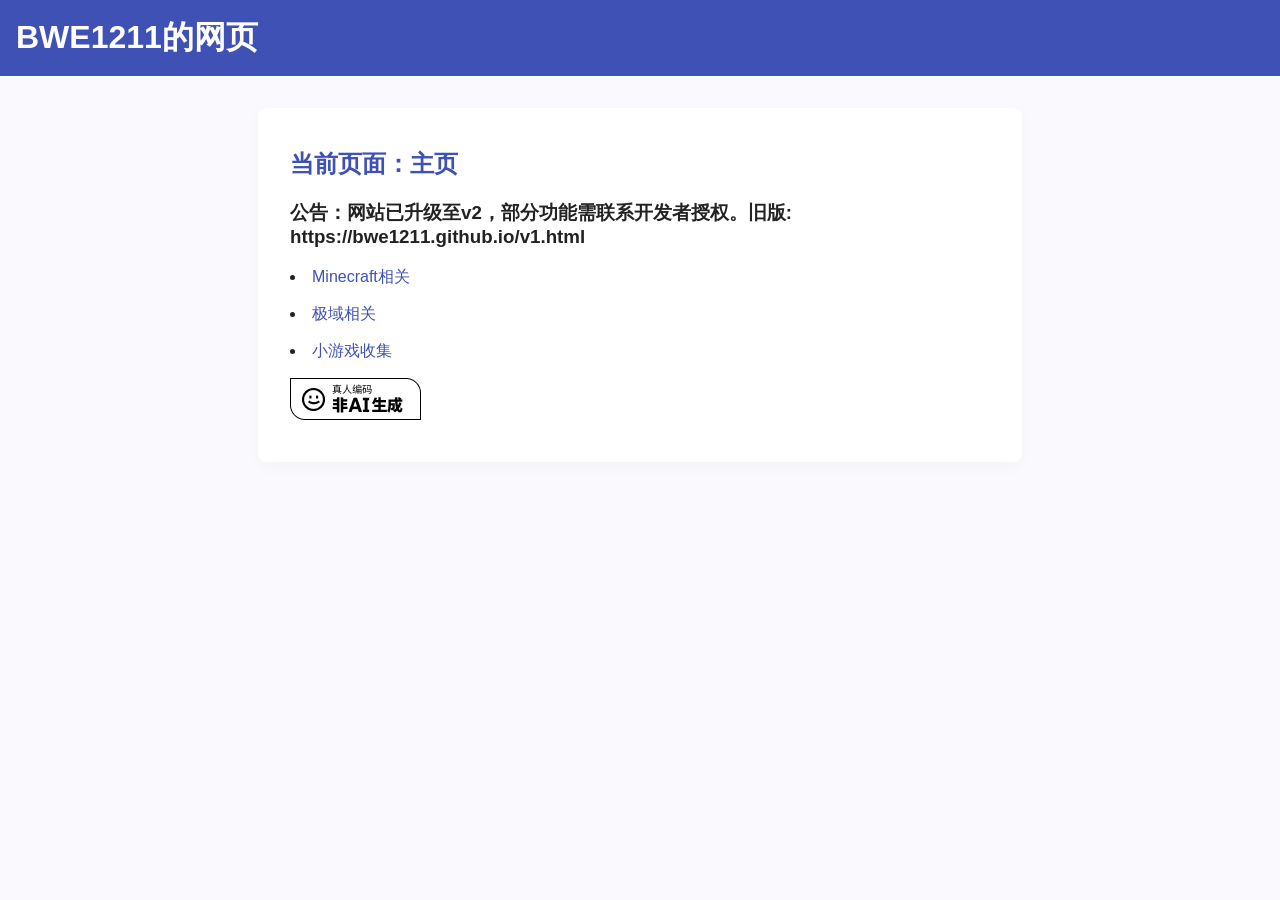
<file: index.html>
<!DOCTYPE html>
<html>
<head>
<meta charset="utf-8">
<style>
    body {
      font-family: "Segoe UI", Arial, sans-serif;
      background: #fafafe;
      color: #222;
      margin: 0;
      padding: 0;
    }
    h1 {
      background: #3f51b5;
      color: #fff;
      padding: 1rem;
      margin: 0;
    }
    .container {
      max-width: 700px;
      margin: 2rem auto;
      background: #fff;
      box-shadow: 0 4px 16px rgba(0,0,0,0.03);
      border-radius: 8px;
      padding: 2rem;
	  padding-top: 0.5rem;
    }
    ul {
      line-height: 2;
      padding-left: 1.2rem;
    }
    li {
      margin-bottom: .4rem;
    }
    a {
      color: #3f51b5;
      text-decoration: none;
      transition: color .2s;
    }
    a:hover {
      color: #e91e63;
      text-decoration: underline;
    }
    h2 {
      margin-top: 2rem;
      color: #3f51b5;
    }
    .tip {
      font-size: .95rem;
      color: #888;
      margin-top: 2rem;
    }
</style>
<title>BWE1211 - 主页</title>
</head>
<body>
<h1>BWE1211的网页</h1>
<div class="container">
	<h2>当前页面：主页</h2>
	<h3>公告：网站已升级至v2，部分功能需联系开发者授权。旧版: https://bwe1211.github.io/v1.html</h3>
	<li><a href="Minecraft.html" target="_blank" rel="noopener noreferrer">Minecraft相关</a></li>
	<p></p>
	<li><a href="JiYu.html" target="_blank" rel="noopener noreferrer">极域相关</a></li>
	<p></p>
	<li><a href="MiniGamesNavigation.html" target="_blank" rel="noopener noreferrer">小游戏收集
	<p></p>
	<a href="https://notbyai.fyi">
  		<img src="Developed-By-Human-Not-By-AI-Badge-white.png" alt="Not-By-AI">
	</a>
</a></li>
</div>
</body>
<html>
</file>
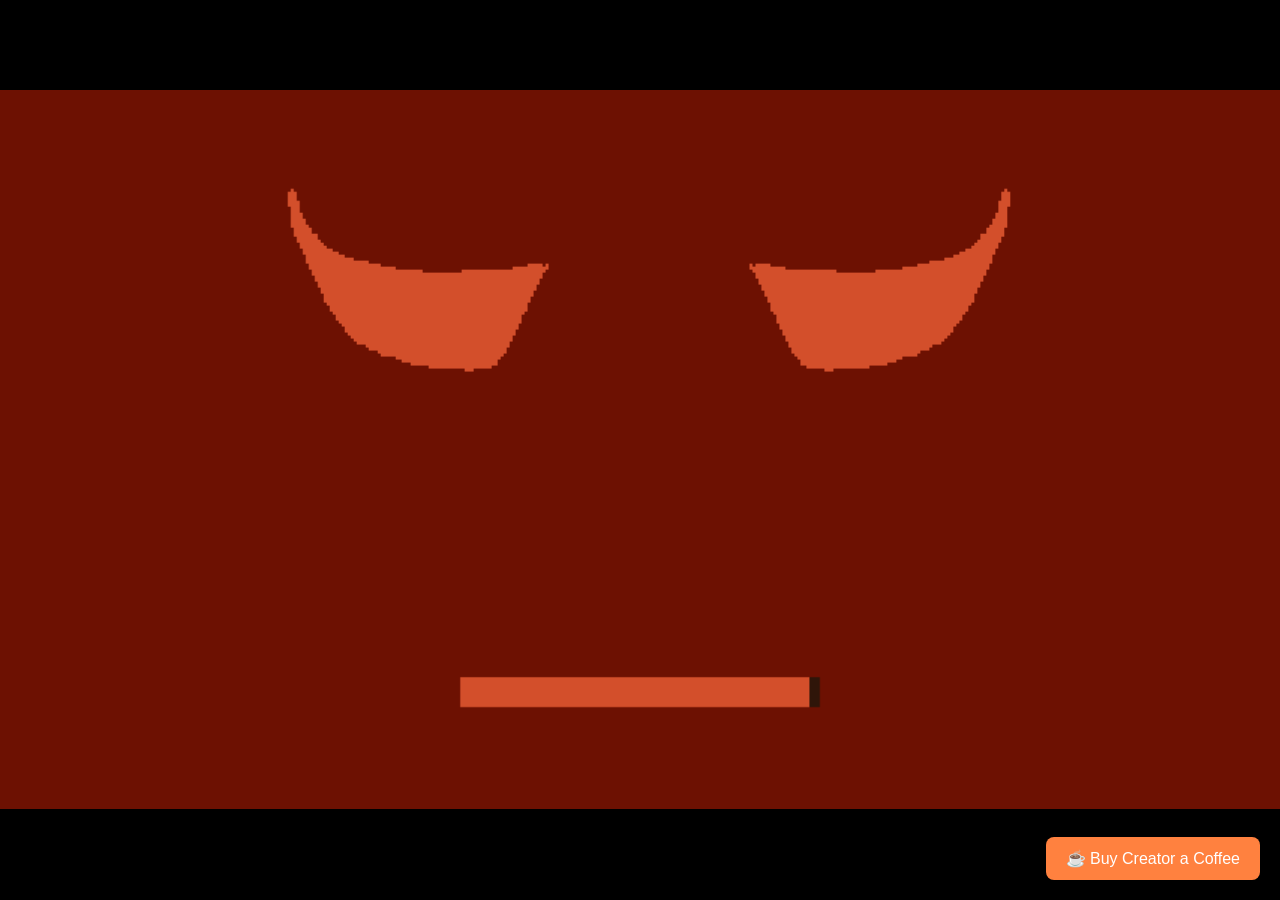
<file: LevelDevil/index.html>
<!DOCTYPE html>
<html lang="en">
<head>
  <meta charset="utf-8">
  <title>Level Devil</title>

  <!-- Viewport for mobile -->
  <meta id="viewport" name="viewport"
        content="width=device-width, initial-scale=1.0, maximum-scale=1.0, user-scalable=no">
  <meta name="apple-mobile-web-app-capable" content="yes">

  <style>
    html, body {
      margin: 0;
      padding: 0;
      height: 100%;
      overflow: hidden;
      background: #000;
      font-family: sans-serif;
    }

    #openfl-content {
      width: 100%;
      height: 100%;
      position: relative;
    }

    #buy-coffee {
      position: fixed;
      bottom: 20px;
      right: 20px;
      background: #FF813F;
      color: white;
      border: none;
      padding: 12px 20px;
      font-size: 16px;
      border-radius: 8px;
      cursor: pointer;
      z-index: 1000;
      text-decoration: none;
    }
    #buy-coffee:hover {
      background: #e67333;
    }
  </style>

  <!-- Poki stub -->
  <script src="poki-sdk.js"></script>

  <!-- Main game build -->
  <script src="Level Devil.js"></script>
</head>

<body>
  <noscript>
    This game requires JavaScript. Please enable JavaScript to play.
  </noscript>

  <!-- Game container -->
  <div id="openfl-content"></div>

  <!-- Buy Me a Coffee -->
  <a id="buy-coffee" href="https://buymeacoffee.com/interstellarcoders" target="_blank">
    ☕ Buy Creator a Coffee
  </a>

  <!-- Embed the game -->
  <script>
    lime.embed("Level Devil", "openfl-content", 854, 480, { parameters: {} });
  </script>
</body>
</html>
</file>
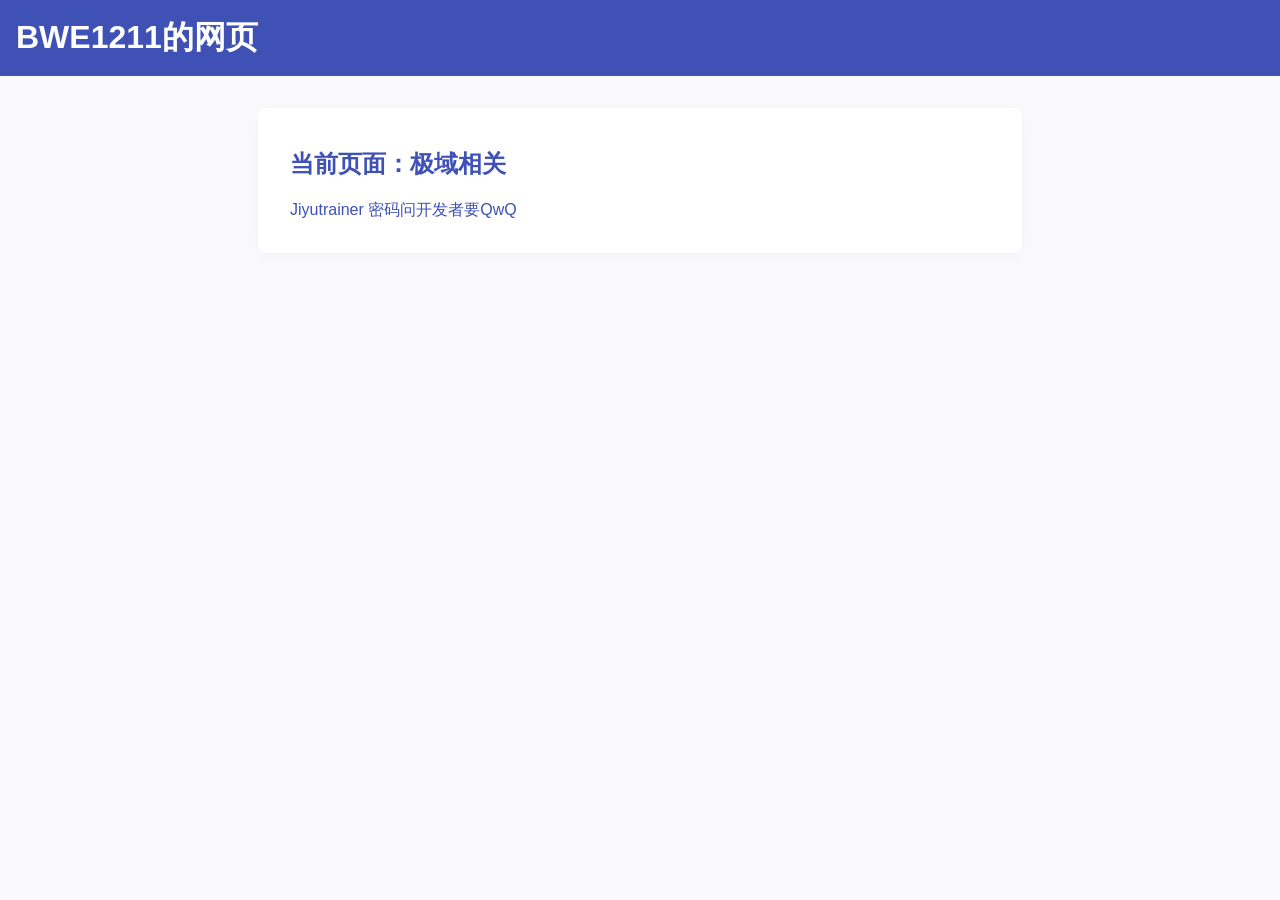
<file: jiyu.html>
<!DOCTYPE html>
<html>
<head>
<meta charset="utf-8">
<style>
    body {
      font-family: "Segoe UI", Arial, sans-serif;
      background: #fafafe;
      color: #222;
      margin: 0;
      padding: 0;
    }
    h1 {
      background: #3f51b5;
      color: #fff;
      padding: 1rem;
      margin: 0;
    }
    .container {
      max-width: 700px;
      margin: 2rem auto;
      background: #fff;
      box-shadow: 0 4px 16px rgba(0,0,0,0.03);
      border-radius: 8px;
      padding: 2rem;
	  padding-top: 0.5rem;
    }
    ul {
      line-height: 2;
      padding-left: 1.2rem;
    }
    li {
      margin-bottom: .4rem;
    }
    a {
      color: #3f51b5;
      text-decoration: none;
      transition: color .2s;
    }
    a:hover {
      color: #e91e63;
      text-decoration: underline;
    }
    h2 {
      margin-top: 2rem;
      color: #3f51b5;
    }
    .tip {
      font-size: .95rem;
      color: #888;
      margin-top: 2rem;
    }
</style>
<title>BWE1211 - 极域相关</title>
</head>
<body>
<h1>BWE1211的网页</h1>
<div class="container">
	<h2>当前页面：极域相关</h2>
	<a href="https://bwe.lanzoum.com/itruE3dshs8d" target="_blank" rel="noopener noreferrer"> Jiyutrainer 密码问开发者要QwQ</a>
	</ul>
</div>
</body>
<html>
</file>
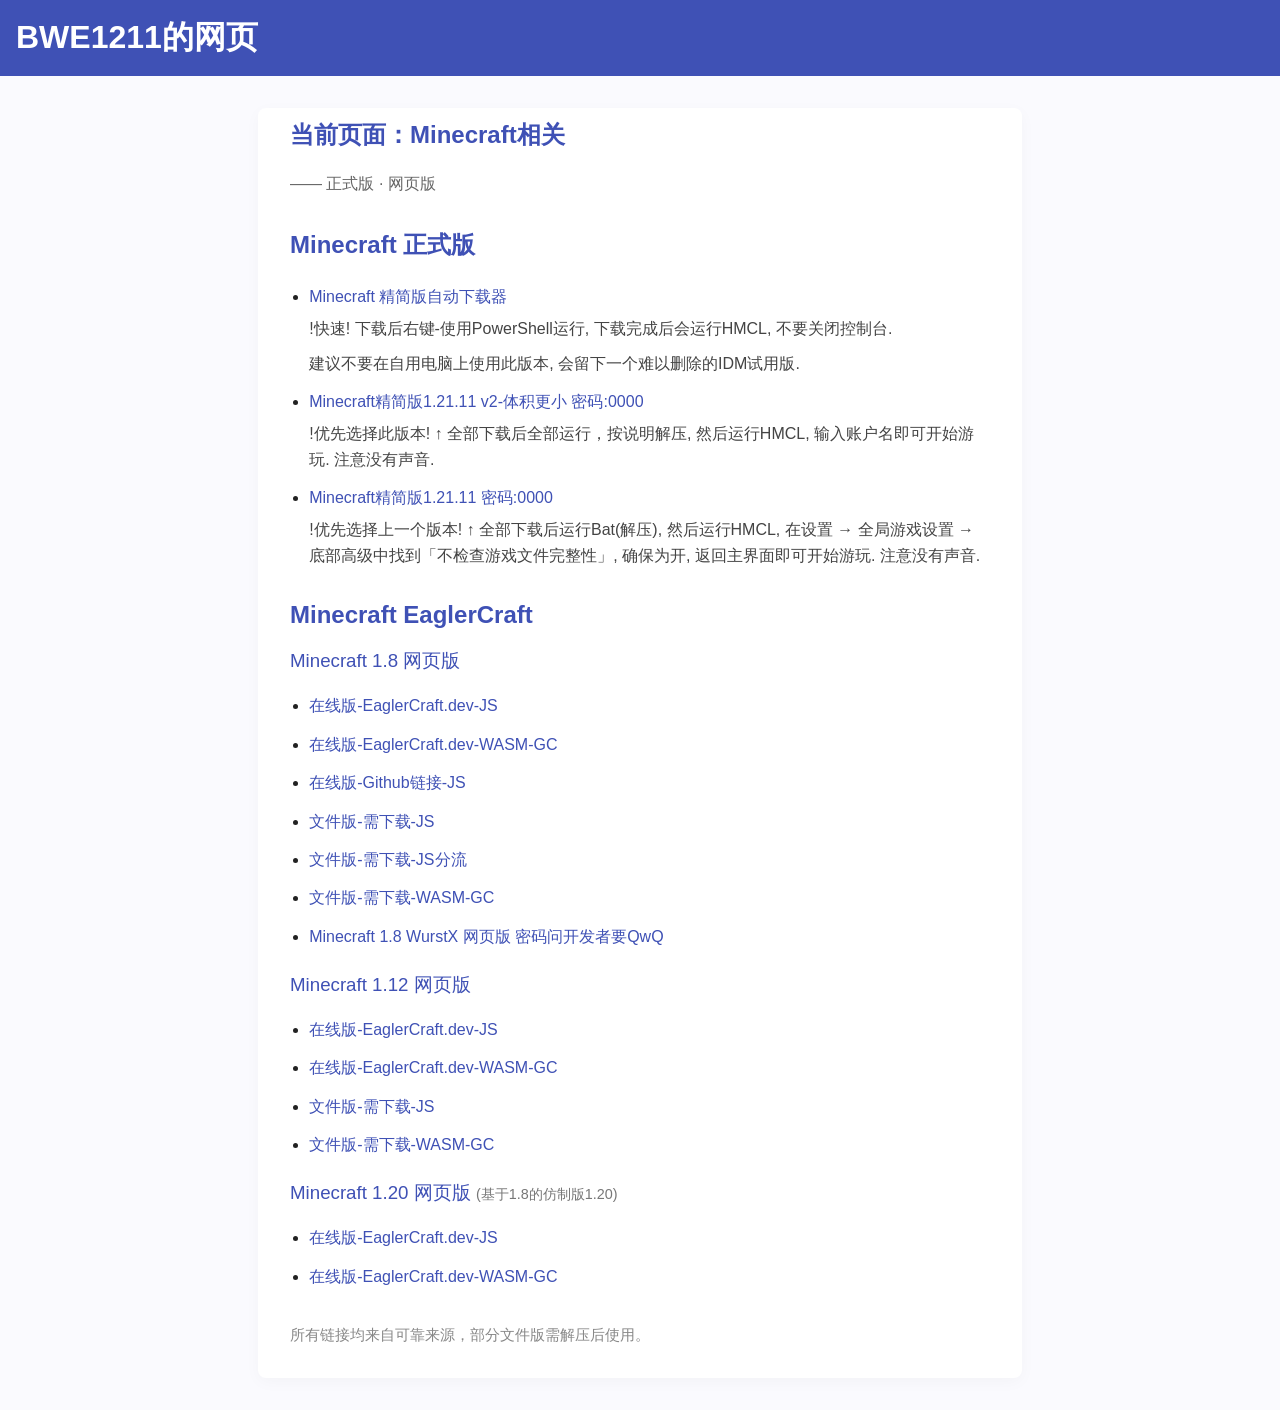
<file: minecraft.html>
<!DOCTYPE html>
<html lang="zh">
<head>
  <meta charset="UTF-8">
  <meta name="viewport" content="width=device-width, initial-scale=1.0">
  <title>BWE1211 - Minecraft 相关</title>
  <style>
    body {
      font-family: "Segoe UI", Arial, sans-serif;
      background: #fafafe;
      color: #222;
      margin: 0;
      padding: 0;
    }
    h1 {
      background: #3f51b5;
      color: #fff;
      padding: 1rem;
      margin: 0;
    }
    .container {
      max-width: 700px;
      margin: 2rem auto;
      background: #fff;
      box-shadow: 0 4px 16px rgba(0,0,0,0.03);
      border-radius: 8px;
      padding: 2rem;
      padding-top: 0.5rem;
    }
    ul {
      line-height: 2;
      padding-left: 1.2rem;
    }
    li {
      margin-bottom: .4rem;
    }
    a {
      color: #3f51b5;
      text-decoration: none;
      transition: color .2s;
    }
    a:hover {
      color: #e91e63;
      text-decoration: underline;
    }
    h2 {
      margin-top: 2rem;
      color: #3f51b5;
    }
    .tip {
      font-size: .95rem;
      color: #888;
      margin-top: 2rem;
    }
    .container p {
      margin: 0.2rem 0 0.6rem 0;
      line-height: 1.6;
    }
    .subnote {
      font-size: 0.95rem;
      color: #555;
      margin-left: 0.2rem;
    }
  </style>
</head>
<body>
  <h1>BWE1211的网页</h1>
  <div class="container">
    <!--Title-->
    <h2 style="margin-top: 0.2rem;">当前页面：Minecraft相关</h2>
    <p style="color: #666; margin-bottom: 1.2rem;">—— 正式版 · 网页版</p>

    <!-- 1. Minecraft 正式版 -->
    <h2>Minecraft 正式版</h2>
    <ul>
      <li>
        <a href="MQDL.ps1" target="_blank" rel="noopener noreferrer">Minecraft 精简版自动下载器</a>
        <p style="margin: 0.2rem 0 0.6rem 0; line-height: 1.6; color: #444;">
          !快速!  下载后右键-使用PowerShell运行, 下载完成后会运行HMCL, 不要关闭控制台. 
        </p>
        <p style="margin: 0.2rem 0 0.6rem 0; line-height: 1.6; color: #444;">
          建议不要在自用电脑上使用此版本, 会留下一个难以删除的IDM试用版. 
        </p>
      </li>
      <li>
        <a href="https://bwe.lanzouc.com/b00wnxh7cb" target="_blank" rel="noopener noreferrer">Minecraft精简版1.21.11 v2-体积更小 密码:0000</a>
        <p style="margin: 0.2rem 0 0.6rem 0; line-height: 1.6; color: #444;">
          !优先选择此版本!  ↑ 全部下载后全部运行，按说明解压, 然后运行HMCL, 输入账户名即可开始游玩. 注意没有声音. 
        </p>
      </li>
      <li>
        <a href="https://bwe.lanzoum.com/b00wnkiyyd" target="_blank" rel="noopener noreferrer">Minecraft精简版1.21.11 密码:0000</a>
        <p style="margin: 0.2rem 0 0.6rem 0; line-height: 1.6; color: #444;">
          !优先选择上一个版本!  ↑ 全部下载后运行Bat(解压), 然后运行HMCL, 在设置 → 全局游戏设置 → 底部高级中找到「不检查游戏文件完整性」, 确保为开, 返回主界面即可开始游玩. 注意没有声音. 
        </p>
      </li>
    </ul>

    <!-- 2. Minecraft EaglerCraft Title -->
    <h2>Minecraft EaglerCraft</h2>

    <!-- 2.1 1.8 网页版 -->
    <h3 style="color: #3f51b5; margin: 1.2rem 0 0.2rem 0; font-weight: 500;">Minecraft 1.8 网页版</h3>
    <ul>
      <li><a href="https://eaglercraft.dev/clients/Release%201.8.8%20WASM/index.html" target="_blank" rel="noopener noreferrer">在线版-EaglerCraft.dev-JS</a></li>
      <li><a href="https://eaglercraft.dev/clients/Release%201.8.8%20JS/index.html" target="_blank" rel="noopener noreferrer">在线版-EaglerCraft.dev-WASM-GC</a></li>
      <li><a href="https://svaaps.github.io/eaglercrafthtml/" target="_blank" rel="noopener noreferrer">在线版-Github链接-JS</a></li>
      <li><a href="https://bwe.lanzoum.com/iEHio3p6x9qd" target="_blank" rel="noopener noreferrer">文件版-需下载-JS</a></li>
      <li><a href="https://bwe.lanzoum.com/iZbX43pj6d9g" target="_blank" rel="noopener noreferrer">文件版-需下载-JS分流</a></li>
      <li><a href="https://bwe.lanzoum.com/iubZb3pj6dtg" target="_blank" rel="noopener noreferrer">文件版-需下载-WASM-GC</a></li>
      <li><a href="https://bwe.lanzoum.com/b00wnkj1yb" target="_blank" rel="noopener noreferrer">Minecraft 1.8 WurstX 网页版 密码问开发者要QwQ</a></li>
    </ul>

    <!-- 2.2 1.12 网页版 -->
    <h3 style="color: #3f51b5; margin: 1.2rem 0 0.2rem 0; font-weight: 500;">Minecraft 1.12 网页版</h3>
    <ul>
      <li><a href="https://eaglercraft.dev/clients/Release%201.12.2%20JS/index.html" target="_blank" rel="noopener noreferrer">在线版-EaglerCraft.dev-JS</a></li>
      <li><a href="https://eaglercraft.dev/clients/Release%201.12.2%20WASM/index.html" target="_blank" rel="noopener noreferrer">在线版-EaglerCraft.dev-WASM-GC</a></li>
      <li><a href="https://bwe.lanzoum.com/iePko3pj6f2b" target="_blank" rel="noopener noreferrer">文件版-需下载-JS</a></li>
      <li><a href="https://bwe.lanzoum.com/i2XGx3pj6eeh" target="_blank" rel="noopener noreferrer">文件版-需下载-WASM-GC</a></li>
    </ul>

    <!-- 2.3 1.20 网页版 (仿制版) -->
    <h3 style="color: #3f51b5; margin: 1.2rem 0 0.2rem 0; font-weight: 500;">Minecraft 1.20 网页版 <span style="font-weight: normal; font-size: 0.9rem; color: #777;">(基于1.8的仿制版1.20)</span></h3>
    <ul>
      <li><a href="https://eaglercraft.dev/clients/EaglyMC%201.20%20JS/index.html" target="_blank" rel="noopener noreferrer">在线版-EaglerCraft.dev-JS</a></li>
      <li><a href="https://eaglercraft.dev/clients/EaglyMC%201.20%20WASM/index.html" target="_blank" rel="noopener noreferrer">在线版-EaglerCraft.dev-WASM-GC</a></li>
    </ul>

    <div class="tip">
      所有链接均来自可靠来源，部分文件版需解压后使用。
    </div>
  </div>
</body>
</html>
</file>
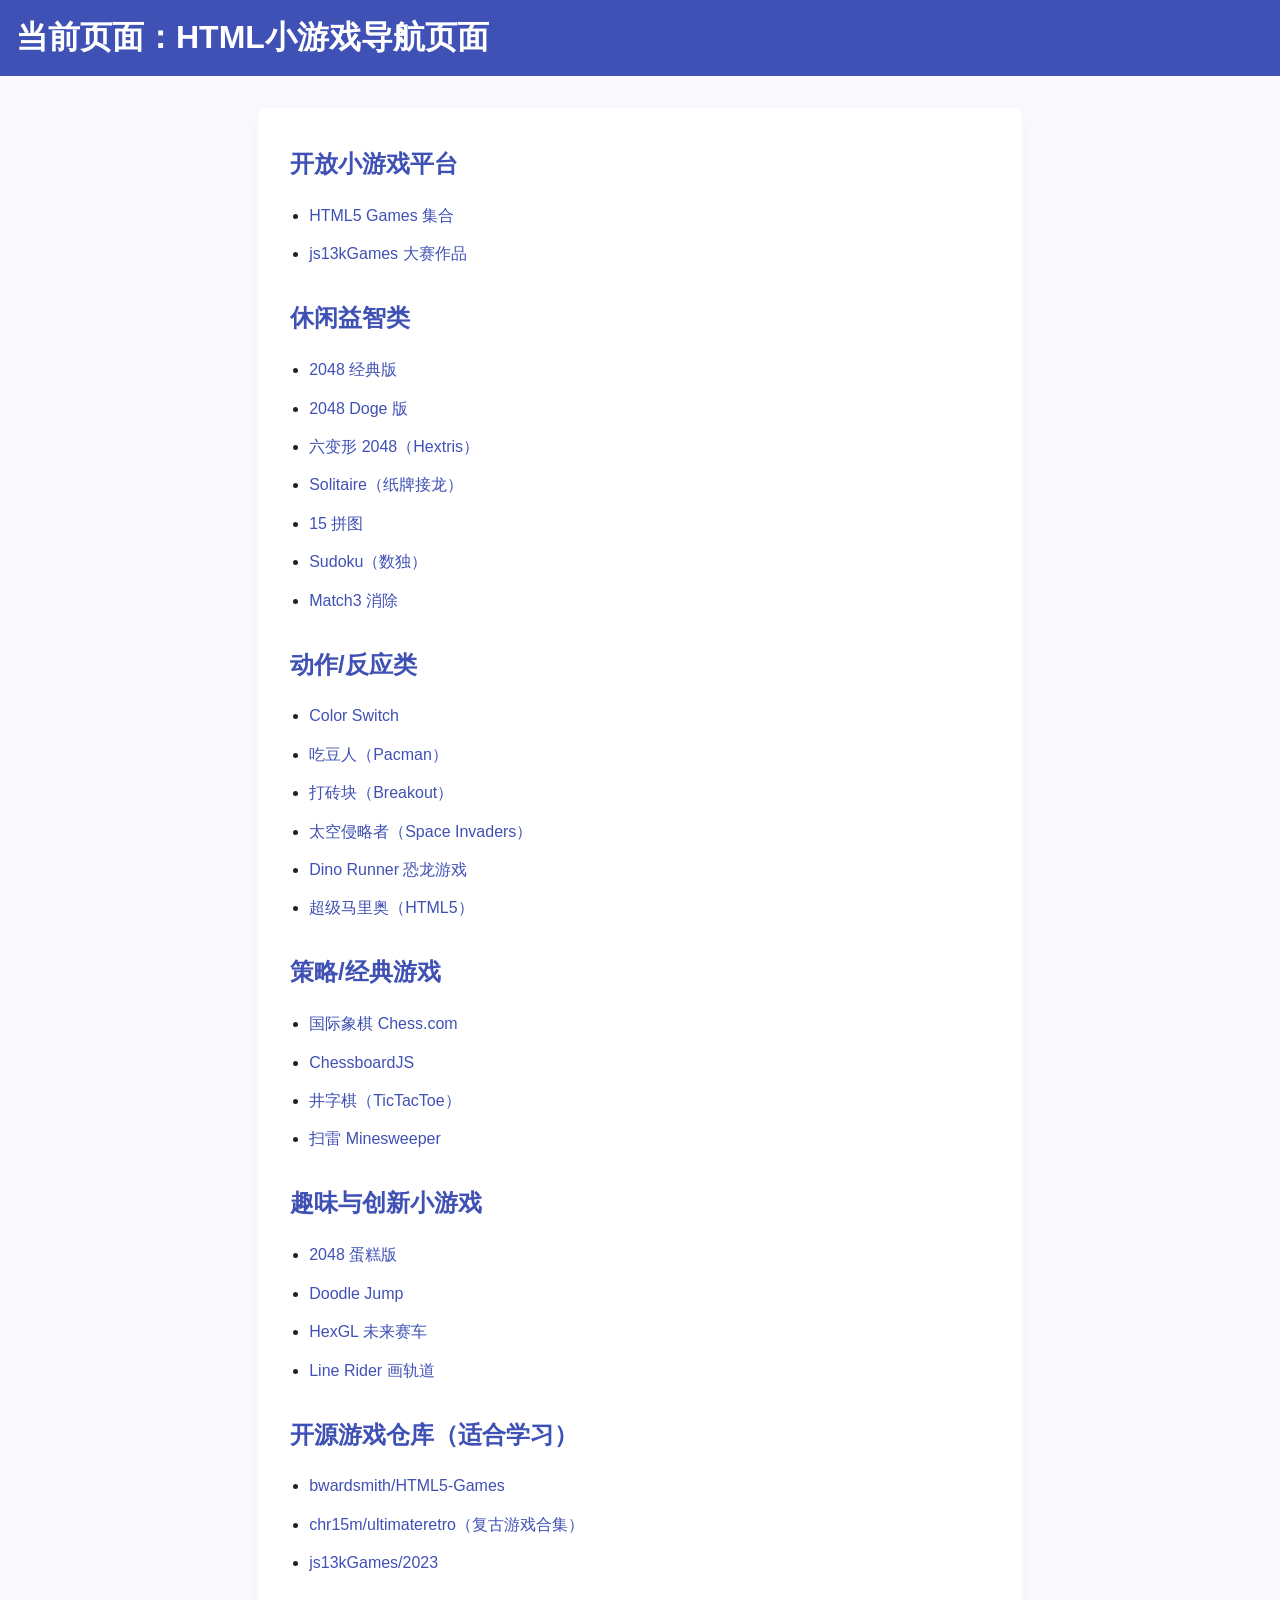
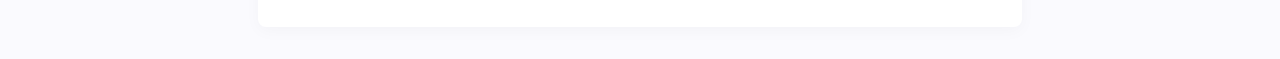
<file: minigames.html>
<!DOCTYPE html>
<html lang="zh">
<head>
  <meta charset="UTF-8">
  <title>BWE1211 - HTML小游戏导航</title>
  <style>
    body {
      font-family: "Segoe UI", Arial, sans-serif;
      background: #fafafe;
      color: #222;
      margin: 0;
      padding: 0;
    }
    h1 {
      background: #3f51b5;
      color: #fff;
      padding: 1rem;
      margin: 0;
    }
    .container {
      max-width: 700px;
      margin: 2rem auto;
      background: #fff;
      box-shadow: 0 4px 16px rgba(0,0,0,0.03);
      border-radius: 8px;
      padding: 2rem;
	  padding-top: 0.5rem;
    }
    ul {
      line-height: 2;
      padding-left: 1.2rem;
    }
    li {
      margin-bottom: .4rem;
    }
    a {
      color: #3f51b5;
      text-decoration: none;
      transition: color .2s;
    }
    a:hover {
      color: #e91e63;
      text-decoration: underline;
    }
    h2 {
      margin-top: 2rem;
      color: #3f51b5;
    }
    .tip {
      font-size: .95rem;
      color: #888;
      margin-top: 2rem;
    }
  </style>
<title>BWE1211的网页</title>
</head>
<body>
  <h1>当前页面：HTML小游戏导航页面</h1>
  <div class="container">
    <h2>开放小游戏平台</h2>
    <ul>
      <li><a href="https://www.html5games.com/" target="_blank">HTML5 Games 集合</a></li>
      <li><a href="https://js13kgames.com/games" target="_blank">js13kGames 大赛作品</a></li>
    </ul>

    <h2>休闲益智类</h2>
    <ul>
      <li><a href="https://play2048.co/" target="_blank">2048 经典版</a></li>
      <li><a href="https://doge2048.com/" target="_blank">2048 Doge 版</a></li>
      <li><a href="https://hextris.io/" target="_blank">六变形 2048（Hextris）</a></li>
      <li><a href="https://www.solitr.com/" target="_blank">Solitaire（纸牌接龙）</a></li>
      <li><a href="https://www.puzzle15.com/" target="_blank">15 拼图</a></li>
      <li><a href="https://websudoku.com/" target="_blank">Sudoku（数独）</a></li>
      <li><a href="https://match3js.com/" target="_blank">Match3 消除</a></li>
    </ul>

    <h2>动作/反应类</h2>
    <ul>
      <li><a href="https://color-switch.com/" target="_blank">Color Switch</a></li>
      <li><a href="https://googlepacman.com/" target="_blank">吃豆人（Pacman）</a></li>
      <li><a href="https://www.ee.ryerson.ca/~elf/hack/real-breakout/" target="_blank">打砖块（Breakout）</a></li>
      <li><a href="https://spaceinvaders.js.org/" target="_blank">太空侵略者（Space Invaders）</a></li>
      <li><a href="https://chromedino.com/" target="_blank">Dino Runner 恐龙游戏</a></li>
      <li><a href="https://mariohtml5.com/" target="_blank">超级马里奥（HTML5）</a></li>
    </ul>

    <h2>策略/经典游戏</h2>
    <ul>
      <li><a href="https://www.chess.com/play/online" target="_blank">国际象棋 Chess.com</a></li>
      <li><a href="https://chessboardjs.com/examples#5003" target="_blank">ChessboardJS</a></li>
      <li><a href="https://playtictactoe.org/" target="_blank">井字棋（TicTacToe）</a></li>
      <li><a href="https://minesweeper.online/" target="_blank">扫雷 Minesweeper</a></li>
    </ul>

    <h2>趣味与创新小游戏</h2>
    <ul>
      <li><a href="https://play2048.co/cupcake/" target="_blank">2048 蛋糕版</a></li>
      <li><a href="https://doodlejump.download/" target="_blank">Doodle Jump</a></li>
      <li><a href="http://hexgl.bkcore.com/play/" target="_blank">HexGL 未来赛车</a></li>
      <li><a href="https://www.linerider.com/" target="_blank">Line Rider 画轨道</a></li>
    </ul>

    <h2>开源游戏仓库（适合学习）</h2>
    <ul>
      <li><a href="https://github.com/bwardsmith/HTML5-Games" target="_blank">bwardsmith/HTML5-Games</a></li>
      <li><a href="https://github.com/chr15m/ultimateretro" target="_blank">chr15m/ultimateretro（复古游戏合集）</a></li>
      <li><a href="https://github.com/js13kGames/2023" target="_blank">js13kGames/2023</a></li>
    </ul>

  </div>
</body>
</html>
</file>
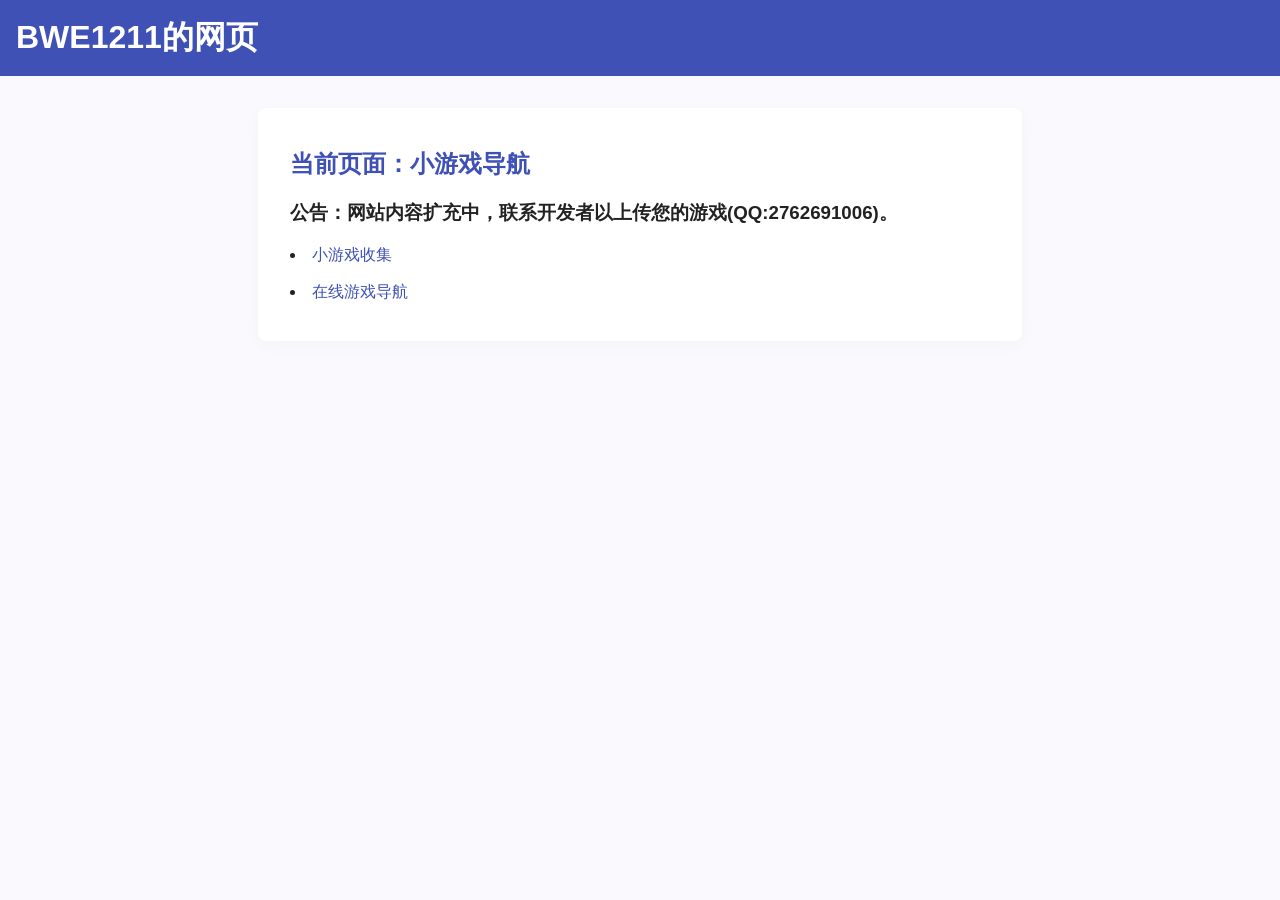
<file: minigamesnavigation.html>
<!DOCTYPE html>
<html>
<head>
<meta charset="utf-8">
<style>
    body {
      font-family: "Segoe UI", Arial, sans-serif;
      background: #fafafe;
      color: #222;
      margin: 0;
      padding: 0;
    }
    h1 {
      background: #3f51b5;
      color: #fff;
      padding: 1rem;
      margin: 0;
    }
    .container {
      max-width: 700px;
      margin: 2rem auto;
      background: #fff;
      box-shadow: 0 4px 16px rgba(0,0,0,0.03);
      border-radius: 8px;
      padding: 2rem;
	  padding-top: 0.5rem;
    }
    ul {
      line-height: 2;
      padding-left: 1.2rem;
    }
    li {
      margin-bottom: .4rem;
    }
    a {
      color: #3f51b5;
      text-decoration: none;
      transition: color .2s;
    }
    a:hover {
      color: #e91e63;
      text-decoration: underline;
    }
    h2 {
      margin-top: 2rem;
      color: #3f51b5;
    }
    .tip {
      font-size: .95rem;
      color: #888;
      margin-top: 2rem;
    }
</style>
<title>BWE1211 - 小游戏导航</title>
</head>
<body>
<h1>BWE1211的网页</h1>
<div class="container">
<h2>当前页面：小游戏导航</h2>
<h3>公告：网站内容扩充中，联系开发者以上传您的游戏(QQ:2762691006)。</h3>
<li><a href="MiniGames.html" target="_blank" rel="noopener noreferrer">小游戏收集</a></li>
<p></p>
<li><a href="OnlineGames.html" target="_blank" rel="noopener noreferrer">在线游戏导航</a></li>
</div>
</body>
<html>
</file>
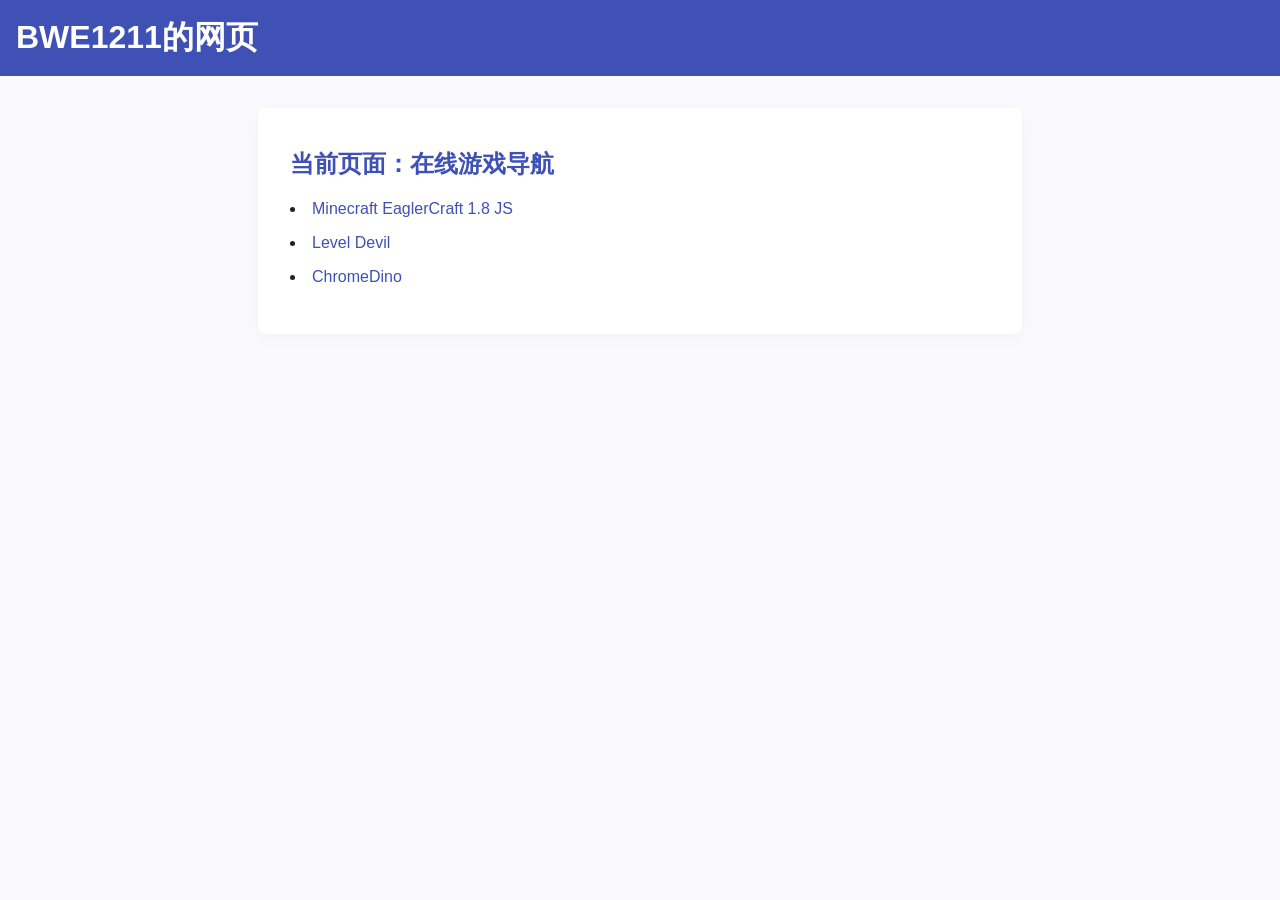
<file: onlinegames.html>
<!DOCTYPE html>
<html>
<head>
<meta charset="utf-8">
<style>
    body {
      font-family: "Segoe UI", Arial, sans-serif;
      background: #fafafe;
      color: #222;
      margin: 0;
      padding: 0;
    }
    h1 {
      background: #3f51b5;
      color: #fff;
      padding: 1rem;
      margin: 0;
    }
    .container {
      max-width: 700px;
      margin: 2rem auto;
      background: #fff;
      box-shadow: 0 4px 16px rgba(0,0,0,0.03);
      border-radius: 8px;
      padding: 2rem;
	  padding-top: 0.5rem;
    }
    ul {
      line-height: 2;
      padding-left: 1.2rem;
    }
    li {
      margin-bottom: .4rem;
    }
    a {
      color: #3f51b5;
      text-decoration: none;
      transition: color .2s;
    }
    a:hover {
      color: #e91e63;
      text-decoration: underline;
    }
    h2 {
      margin-top: 2rem;
      color: #3f51b5;
    }
    .tip {
      font-size: .95rem;
      color: #888;
      margin-top: 2rem;
    }
</style>
<title>BWE1211 - 在线游戏</title>
</head>
<body>
<h1>BWE1211的网页</h1>
<div class="container">
<h2>当前页面：在线游戏导航</h2>
<li><a href="MC_1.8.8_JS.html" target="_blank" rel="noopener noreferrer">Minecraft EaglerCraft 1.8 JS</a></li>
<p></p>
<li><a href="LevelDevil/index.html" target="_blank" rel="noopener noreferrer">Level Devil</a></li>
<p></p>
<li><a href="Dino.html" target="_blank" rel="noopener noreferrer">ChromeDino</a></li>
<p></p>
</div>
</body>
<html>
</file>
